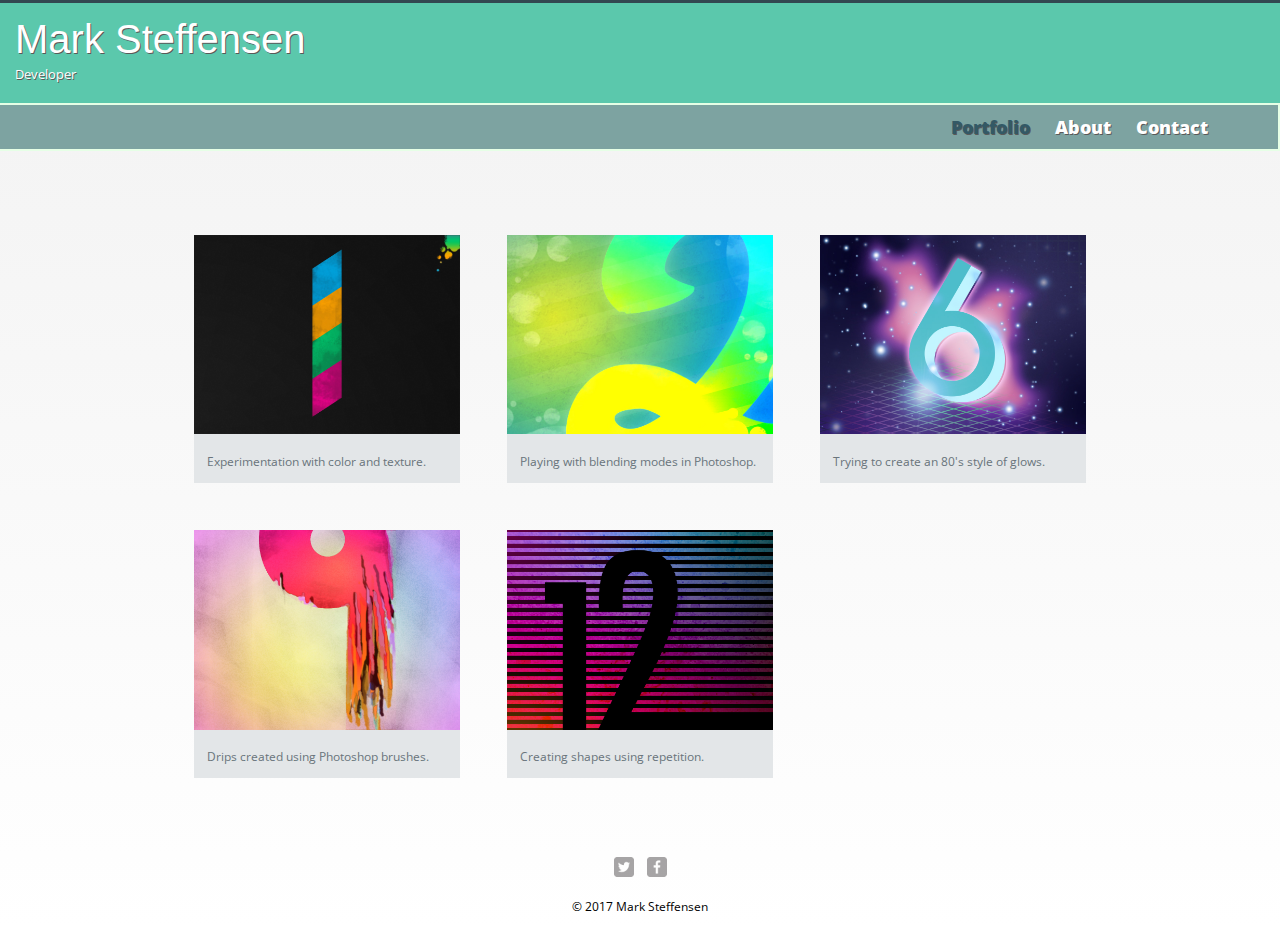
<file: WebstormProjects/AboutMe-HTMLCSSJS/index.html>
<!DOCTYPE html>
<html lang="en">
    <head>
        <meta charset="UTF-8">
        <link rel="styles.css">
        <title>Mark Steffensen | Developer</title>
        <link rel="stylesheet" href="css/normalize.css">
        <link href="https://fonts.googleapis.com/css?family=Open+Sans|Raleway" rel="stylesheet">
        <link rel="stylesheet" href="css/styles.css">
        <link rel="stylesheet" href="css/responsive.css">
    </head>
    <body>
        <header>
            <a href="index.html" id= "logo">
            <h1>Mark Steffensen</h1>
                <h2>Developer</h2>
            </a>
            <nav>
                <ul>
                    <li> <a href="index.html" class="selected">Portfolio</a></li>
                    <li> <a href="about.html">About</a></li>
                    <li> <a href="contact.html">Contact</a></li>
                </ul>
            </nav>
        </header>
        <div id="wrapper">
            <section>
                <ul id="gallery">
                    <li>
                        <a href="img/numbers-01.jpg">
                            <img src="img/numbers-01.jpg" alt="">
                            <p>Experimentation with color and texture.</p>
                        </a>
                    </li>
                    <li>
                        <a href="img/numbers-02.jpg">
                            <img src="img/numbers-02.jpg" alt="">
                            <p>Playing with blending modes in Photoshop.</p>
                        </a>
                    </li>
                    <li>
                        <a href="img/numbers-06.jpg">
                            <img src="img/numbers-06.jpg" alt="">
                            <p>Trying to create an 80's style of glows.</p>
                        </a>
                    </li>
                    <li>
                        <a href="img/numbers-09.jpg">
                            <img src="img/numbers-09.jpg" alt="">
                            <p>Drips created using Photoshop brushes.</p>
                        </a>
                    </li>
                    <li>
                        <a href="img/numbers-12.jpg">
                            <img src="img/numbers-12.jpg" alt="">
                            <p>Creating shapes using repetition.</p>
                        </a>
                    </li>
                </ul>
            </section>
            <footer>
                <a href="http://twitter.com"> <img src="img/twitter-wrap.png" alt="Twitter Logo" class="social-icon"></a>
                <a href="http://facebook.com/mark.steffensen"> <img src="img/facebook-wrap.png" alt="Facebook Logo" class="social-icon"></a>
                <p>&copy; 2017 Mark Steffensen</p>
            </footer>
        </div>
    </body>
</html>
</file>
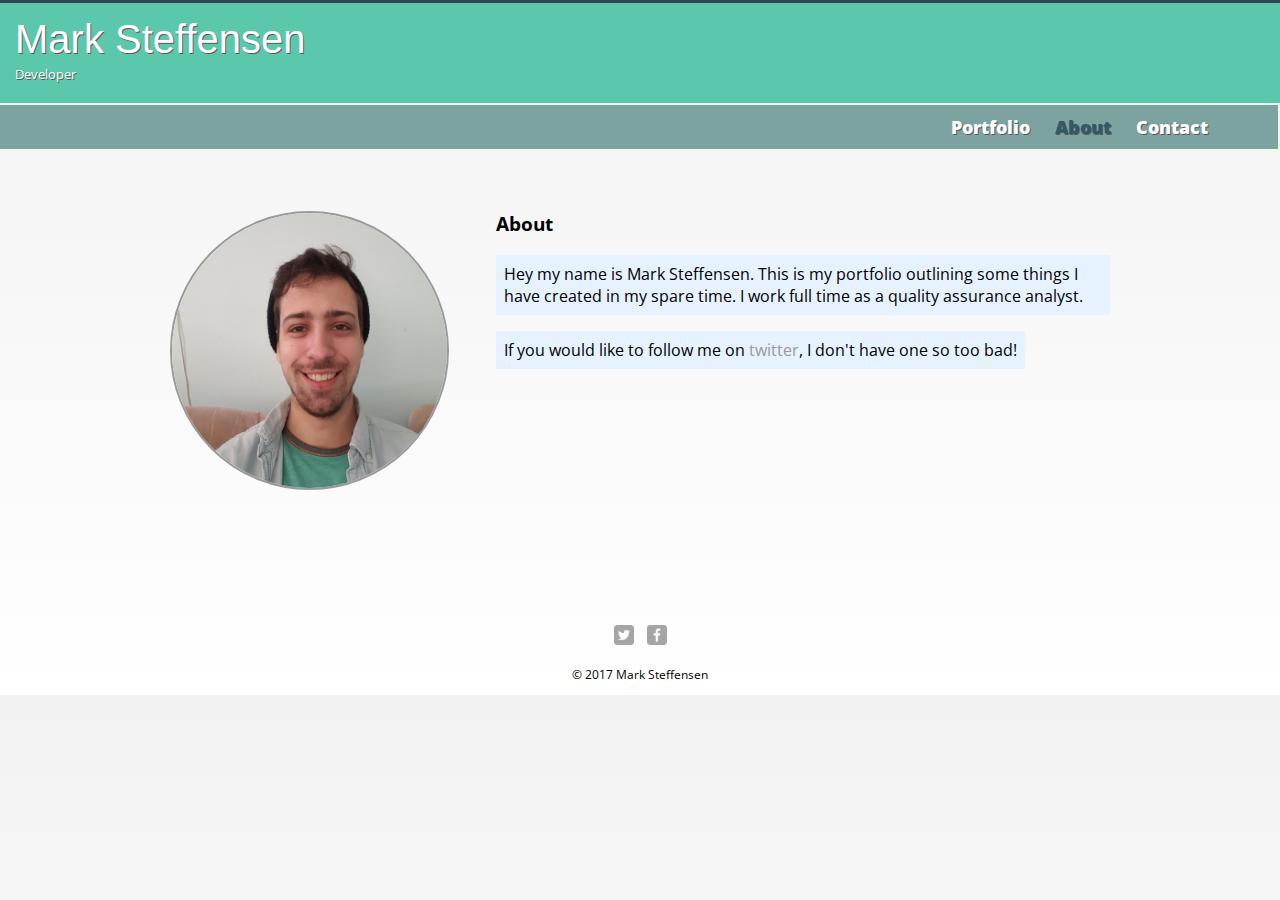
<file: WebstormProjects/AboutMe-HTMLCSSJS/about.html>
<!DOCTYPE html>
<html lang="en">
<head>
	<meta charset="UTF-8">
	<link rel="styles.css">
	<title>Mark Steffensen | Developer</title>
	<link rel="stylesheet" href="css/normalize.css">
	<link href="https://fonts.googleapis.com/css?family=Open+Sans|Raleway" rel="stylesheet">
	<link rel="stylesheet" href="css/styles.css">
	<link rel="stylesheet" href="css/responsive.css">
</head>
<body>
<header>
	<a href="index.html" id= "logo">
		<h1>Mark Steffensen</h1>
		<h2>Developer</h2>
	</a>
	<nav>
		<ul>
			<li> <a href="index.html">Portfolio</a></li>
			<li> <a href="about.html" About class="selected">About</a></li>
			<li> <a href="contact.html">Contact</a></li>
		</ul>
	</nav>
</header>
<div id="wrapper">
	<section>
		<img src="img/mark.jpg" alt="Pic of Mark." class="profile-photo">
		<h3>About</h3>
		<p class="paragraph-background">Hey my name is Mark Steffensen. This is my portfolio outlining some things I have created in my spare time. I work full time as a quality assurance analyst.</p>
		<p class="paragraph-background">If you would like to follow me on <a href="http://twitter.com"> twitter</a>, I don't have one so too bad!</p>
	</section>
	<footer>
		<a href="http://twitter.com"> <img src="img/twitter-wrap.png" alt="Twitter Logo" class="social-icon"></a>
		<a href="http://facebook.com/mark.steffensen"> <img src="img/facebook-wrap.png" alt="Facebook Logo" class="social-icon"></a>
		<p>&copy; 2017 Mark Steffensen</p>
	</footer>
</div>
</body>
</html>
</file>
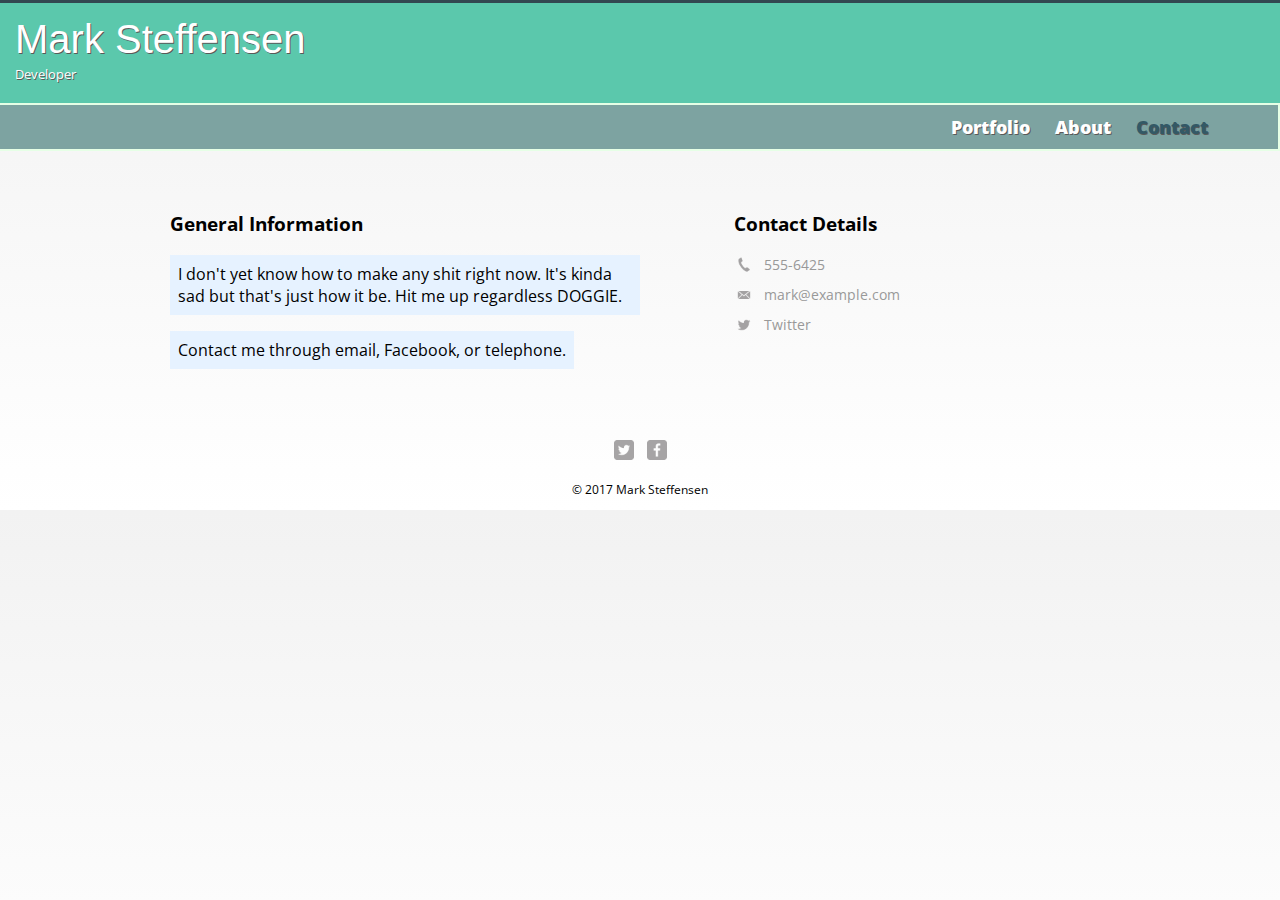
<file: WebstormProjects/AboutMe-HTMLCSSJS/contact.html>
<!DOCTYPE html>
<html lang="en">
<head>
	<meta charset="UTF-8">
	<link rel="styles.css">
	<title>Mark Steffensen | Developer</title>
	<link rel="stylesheet" href="css/normalize.css">
	<link href="https://fonts.googleapis.com/css?family=Open+Sans|Raleway" rel="stylesheet">
	<link rel="stylesheet" href="css/styles.css">
	<link rel="stylesheet" href="css/responsive.css">
</head>
<body>
<header>
	<a href="index.html" id= "logo">
		<h1>Mark Steffensen</h1>
		<h2>Developer</h2>
	</a>
	<nav>
		<ul>
			<li> <a href="index.html">Portfolio</a></li>
			<li> <a href="about.html">About</a></li>
			<li> <a href="contact.html" class="selected"> Contact</a></li>
		</ul>
	</nav>
</header>
<div id="wrapper">
	<section id="primary">
		<h3>General Information</h3>
		<p class="paragraph-background">I don't yet know how to make any shit right now. It's kinda sad but that's just how it be. Hit me up regardless DOGGIE.</p>
		<p class="paragraph-background">Contact me through email, Facebook, or telephone.</p>
	</section>
	<section id="secondary">
		<h3>Contact Details</h3>
		<ul class="contact-info">
			<li class="phone"><a href="tel:555-6425">555-6425</a></li>
			<li class="mail"><a href="mailto:mark@example.com">mark@example.com</a></li>
			<li class="twitter"><a href="http://twitter.com">Twitter</a></li>
		</ul>
	</section>
	
	<footer>
		<a href="http://twitter.com"> <img src="img/twitter-wrap.png" alt="Twitter Logo" class="social-icon"></a>
		<a href="http://facebook.com/mark.steffensen"> <img src="img/facebook-wrap.png" alt="Facebook Logo" class="social-icon"></a>
		<p>&copy; 2017 Mark Steffensen</p>
	</footer>
</div>
</body>
</html>
</file>
<file: WebstormProjects/AboutMe-HTMLCSSJS/css/styles.css>
/*
**************************
    GENERAl
**************************
*/

body {
    font-family: 'Open Sans', sans-serif;
}

#wrapper {
    max-width: 940px;
    margin: 0 auto;
    padding: 0 5%;
}

a {
    text-decoration: none;
}

img {
    max-width: 100%
}

h3 {
	margin: 0 0 1em 0;
}


/*
**************************
    HEADING
**************************
*/


header {
	float: left;
	margin: 0 0 30px 0;
	padding: 5px 0 0 0;
	width: 100%;
}
/* STYLE BLOCK BELOW DEFINE TITLE UNDERLINE */
.h1-underline {
	position: relative;
	color: #fff;
}
.h1-underline:before {
	content            : "";
	position           : absolute;
	width              : 100%;
	height             : 2px;
	bottom             : -6px;
	left               : 0;
	background-color   : #FFF;
	visibility         : hidden;
	-webkit-transform  : scaleX(0);
	transform          : scaleX(0);
	-webkit-transition : all 0.3s ease-in-out 0s;
	transition         : all 0.3s ease-in-out 0s;
}
.h1-underline:hover:before {
	visibility: visible;
	-webkit-transform: scaleX(1);
	transform: scaleX(1);
}

#logo {
    text-align: center;
    margin: 0;
}

h1 {
    font-family: 'Catamaran', sans-serif;
    margin: 15px;
	color: #fff;
    font-size: 1.75em;
    font-weight: normal;
	text-shadow: 1px 1px #595959;
    line-height: 0.8em;
}

h2 {
    font-size: 1em;
	text-shadow: 1px 1px #595959;
    margin: -5px 0 0;
    font-weight: normal;
}


/*
**************************
    Navigation
**************************
*/


nav {
    text-align: center;
    padding: 10px 0;
    margin: 20px 0 0;
}

nav ul {
	list-style: none;
	margin: 0 10px;
	padding: 0;
}

nav li {
	display: inline-block;
	
}

nav a {
	font-weight: 800;
	padding: 15px 10px;
	text-shadow: 1px 1px #595959;
}

nav  a:before {
	content: "";
	position: absolute;
	width: 100%;
	height: 2px;
	bottom: 12px;
	left: 0;
	background-color: #fff;
	visibility: hidden;
	-webkit-transform: scaleX(0);
	transform: scaleX(0);
	-webkit-transition: all 0.3s ease-in-out 0s;
	transition: all 0.3s ease-in-out 0s;
}

nav  a:hover:before {
	visibility: visible;
	-webkit-transform: scaleX(1);
	transform: scaleX(1);
}


/*
**************************
    FOOTER
**************************
*/

footer {
    font-size: 0.75em;
    text-align: center;
    clear: both;
    padding-top: 50px;
}

.social-icon {
	width: 20px;
	height: 20px;
	margin: 0 5px;
	padding: 5px 0;
}

/*
**************************
    PAGE: PORTFOLIO
**************************
*/


#gallery {
    margin: 0;
    padding: 0;
    list-style: none;
}

#gallery li {
    float: left;
    width: 45%;
    margin: 2.5%;
    background-color: #e3e6e8;
    color: #c8cdd0;
}

#gallery li a p {
    margin: 0;
    padding: 5%;
    font-size: 0.75em;
    color: #6a757c;
}



/*
**************************
    ABOUT
**************************
*/


.profile-photo {
	display: block;
	max-width: 275px;
	margin: 0 auto 30px;
	border: solid #999 2px;
	border-radius: 100%;
	

}


/*
**************************
    CONTACT
**************************
*/


.contact-info {
	list-style: none;
	padding: 0;
	margin: 0;
	font-size: 0.9em;
}

.contact-info a {
	display: block;
	min-height: 20px;
	background-repeat: no-repeat;
	background-size: 20px 20px;
	padding: 0 0 0 30px;
	margin: 0 0 10px;
}

.contact-info li.phone a {
	background-image: url('../img/phone.png');
}

.contact-info li.mail a {
	background-image: url('../img/mail.png');
}

.contact-info li.twitter a {
	background-image: url('../img/twitter.png');
}


/*
**************************
    COLORS
**************************
*/


/* site body */
body {
	background-image: linear-gradient(#f2f2f2, #fff);
}

/* Green header */
header {

	background:   #5BC8AC;
	border-top: solid #324851 3px;
	width: 100%;
    /*border-color: #ccfff2;*/
}


/* nav background on mobile */
nav {
	float: right;
	background: #7DA3A1;
	border: #e6ffe6 solid 2px;
	width: 100%;
}

/* Logo text */
h1, h2 {
	color : #FFF;
}

/* links */
a {
    color: #999;
}

/* nav link */
nav a, nav a:visited {
    color: #fff;
	text-shadow: 1px 1px #595959;
}
/* Selected nav link */
nav a.selected, nav a:hover {
    color: #335966;
	text-shadow: 1px 1px #595959;
	position: relative;
	text-decoration: none;
}

.paragraph-background {
	background-color: #e6f2ff;
	padding: .5em .5em .5em .5em;
	display: table;

}
</file>
<file: WebstormProjects/AboutMe-HTMLCSSJS/css/responsive.css>
@media screen and (min-width: 480px) {
	
	/*
	**************************
		TWO COLUMN LAYOUT
	**************************
	*/
	
	
	#primary {
		width : 50%;
		float : left;
	}
	
	#secondary {
		width : 40%;
		float : right;
	}
	
    #gallery li {
	    width: 28.3333333%;
    }
    
    #gallery li:nth-child(4n) {
	    clear: left;
    }
    
    
}


/*
**************************
	PAGE: ABOUT
**************************
*/


.profile-photo {
	float: left;
	margin: 0 5% 80px 0;
}


@media screen and (min-width: 660px) {
	
	
	/*
	**************************
		PAGE: ABOUT
	**************************
	*/
	
	
	nav {
		background: #7DA3A1;
		float: right;
		font-size: 1.125em;
		/*margin-right: 5%;*/
		padding-right: 50px;
		text-align: right;
		width: 100%;
		display: inline-block;
	}
	
	h1 {
		font-size: 2.5em;
	}
	
	h2 {
		padding: 0 0 0 15px;
		font-size: 0.825em;
	}
	
	header {
		margin-bottom: 60px;
	}
	
	#logo {
		float: left;
		text-align: left;
	}
    
    
}
</file>
